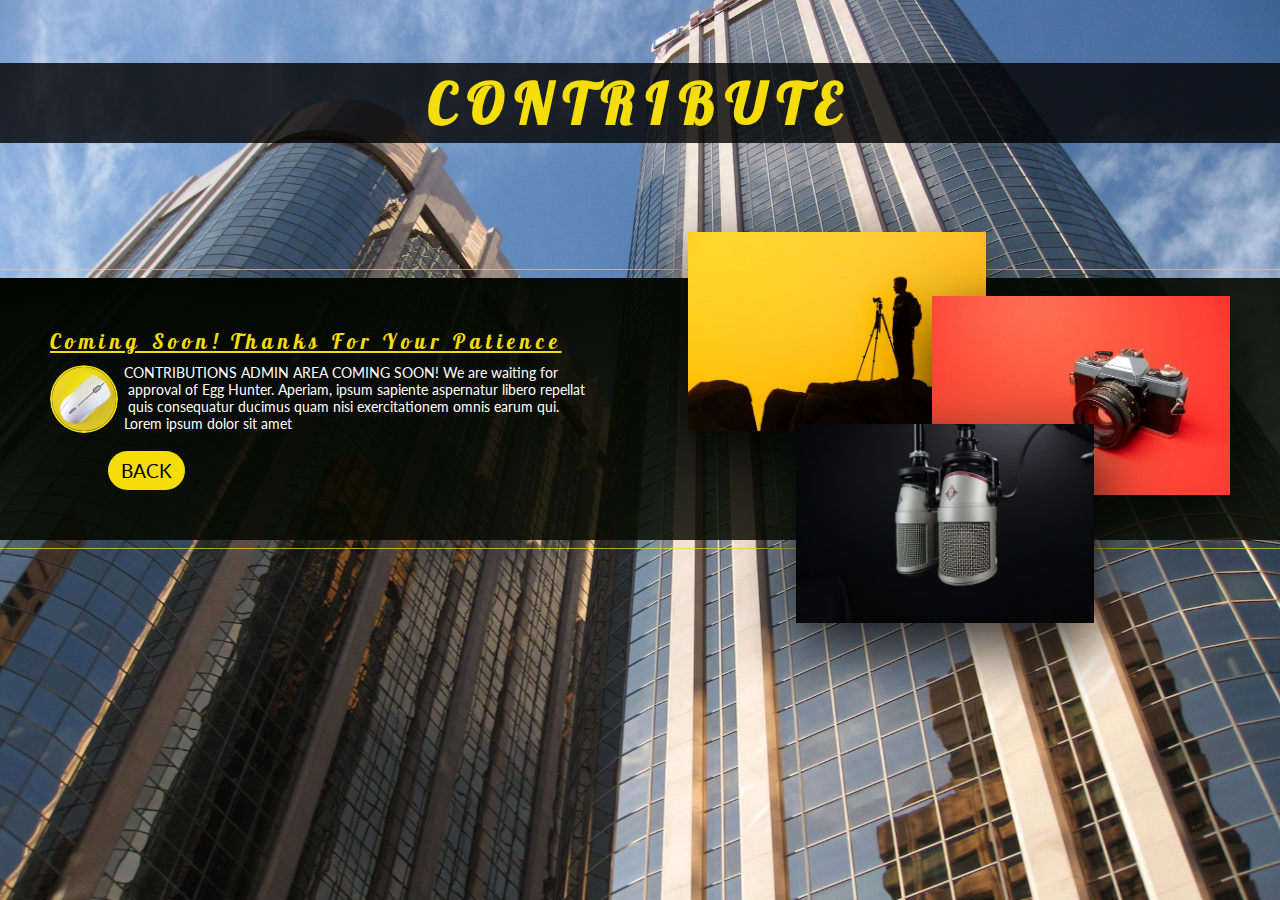
<file: contribute.html>
<!DOCTYPE html>
<html lang="en">

<head>
    <meta charset="utf-8">
    <meta http-equiv="X-UA-Compatible" content="IE=edge">
    <meta name="viewport" content="width=device-width, initial-scale=1">
    <title>Egg Hunter: Discover Calgary Culture</title>
    <link href="https://maxcdn.bootstrapcdn.com/font-awesome/4.6.3/css/font-awesome.min.css" rel="stylesheet"
        integrity="sha384-T8Gy5hrqNKT+hzMclPo118YTQO6cYprQmhrYwIiQ/3axmI1hQomh7Ud2hPOy8SP1" crossorigin="anonymous">
    <link rel="preconnect" href="https://fonts.googleapis.com">
    <link rel="preconnect" href="https://fonts.gstatic.com" crossorigin>
    <link href="https://fonts.googleapis.com/css2?family=Lobster&display=swap" rel="stylesheet">
    <link href="https://fonts.googleapis.com/css?family=Lato:100,300,400,700,900" rel="stylesheet">
    <link rel="stylesheet" href="css/styles.css">
    <script defer src="js/onscroll.js"></script>
</head>
<!-- Start Header and Navigation -->

<body>
<div id="wrapper"> <!-- Start Wrapper for Parallax Scroll Effect -->
<section id="contribute" class="section">
    <h2>Contribute</h2>
    <article>
        <div class="rows paragraph">
            <div class="col-1-of-2">
                <h3 class="features-heading">Coming Soon! Thanks For Your Patience</h3>
                <figure class="round-accent-pic__shape">
                    <img src="img/a-pic-contribute-accent.jpg" alt="Laptop Scren" class="round-accent-pic_img">
                </figure>
                <p class="paragraph">
                    CONTRIBUTIONS ADMIN AREA COMING SOON! We are waiting for approval of Egg Hunter. Aperiam, ipsum sapiente aspernatur
                    libero repellat quis consequatur ducimus quam nisi exercitationem omnis earum qui. Lorem
                    ipsum dolor sit amet
                </p>
                <a href="javascript:history.back()" class="btn btn--yellow">Back</a>
            </div>
            
 
            <div class="col-1-of-2">
                <div class="contribute">
                    <img src="img/a-pic-digital-video-camera.jpg" alt="Photo 1"
                        class="contribute__photo contribute__photo--p1">
                    <img src="img/a-pic-digital-camera.jpg" alt="Photo 2"
                        class="contribute__photo contribute__photo--p2">
                    <img src="img/a-pic-podcast-mic.jpg" alt="Photo 3" class="contribute__photo contribute__photo--p3">
                </div>
            </div>
        </div>
    </article>
</section>
<!-- End Contribute Section -->
</div> <!-- End Wrapper for Parallax Scroll Effect -->
<!--<script src="https://ajax.googleapis.com/ajax/libs/jquery/1.12.4/jquery.min.js"></script>
<script>
    $(document).ready(function () {
        $('.navicon').click(function () {
            $('.nav').slideToggle();
        });
        $(window).bind('resize', function () {
            if ($('.navicon').css('display') == "none") {
                $('.nav').show();
            } else {
                $('.nav').hide();
            }
        })
        $('.nav li a').click(function (event) {
            event.preventDefault();
            var sectionId = $(this).attr('href');
            var fromTop = $(sectionId).offset().top;
            $('html, body').animate({
                scrollTop: fromTop
            }, 1000);
            if ($('.navicon').css('display') == 'block') {
                $('.nav').slideUp();
            }

        });

        $(window).scroll(function () {
            $('.section').each(function () {
                var fromTop = $(this).offset().top;
                if (window.scrollY >= (fromTop + 60)) {
                    $(this).addClass('fixPoint');
                } else {
                    $(this).removeClass('fixPoint');
                }
                console.log(fromTop);
            })
        })

    })
</script>-->
</body>

</html>
</file>
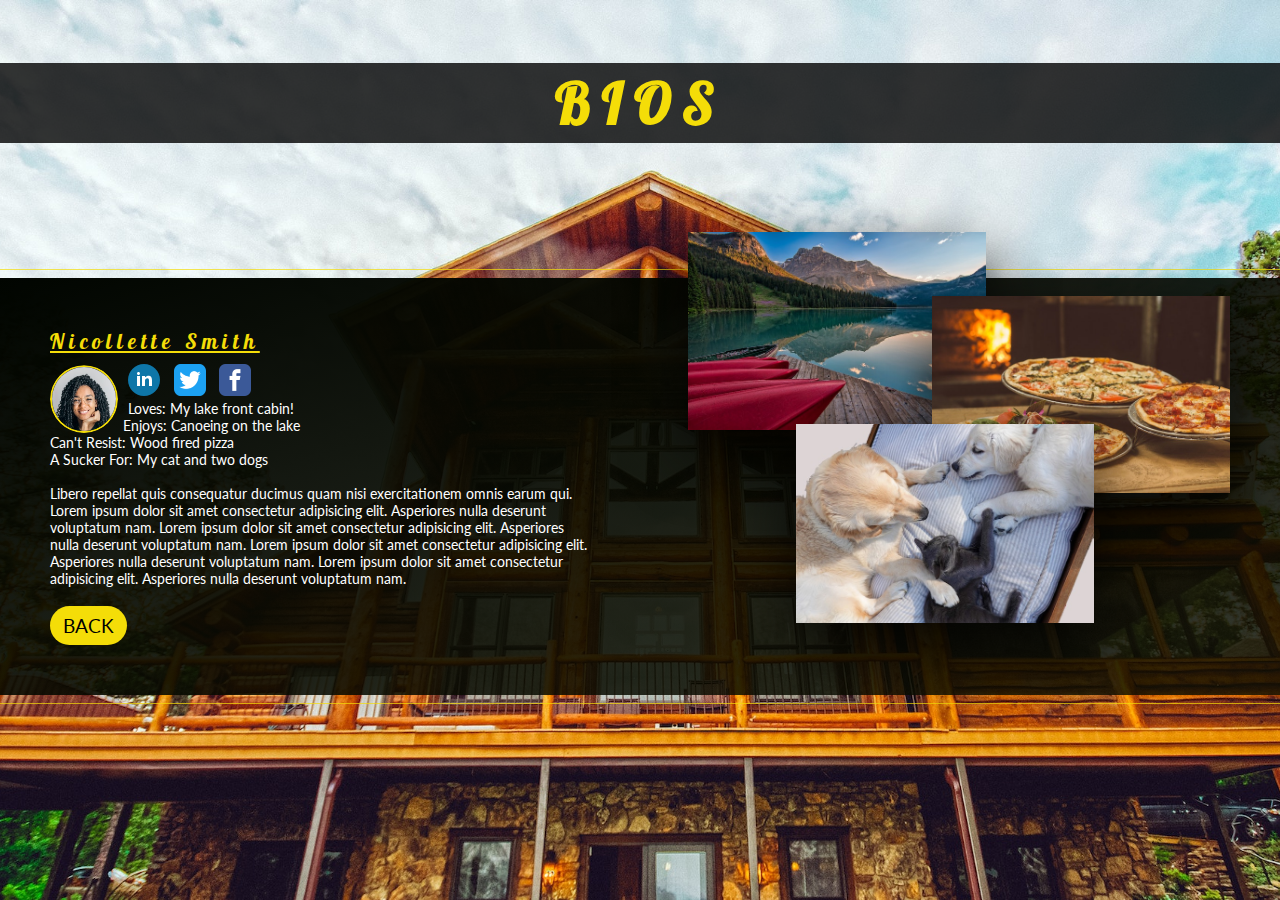
<file: person-four.html>
<!DOCTYPE html>
<html lang="en">

<head>
    <meta charset="utf-8">
    <meta http-equiv="X-UA-Compatible" content="IE=edge">
    <meta name="viewport" content="width=device-width, initial-scale=1">
    <title>Egg Hunter Bios: Nicollette Smith</title>
    <link href="https://maxcdn.bootstrapcdn.com/font-awesome/4.6.3/css/font-awesome.min.css" rel="stylesheet"
        integrity="sha384-T8Gy5hrqNKT+hzMclPo118YTQO6cYprQmhrYwIiQ/3axmI1hQomh7Ud2hPOy8SP1" crossorigin="anonymous">
    <link rel="preconnect" href="https://fonts.googleapis.com">
    <link rel="preconnect" href="https://fonts.gstatic.com" crossorigin>
    <link href="https://fonts.googleapis.com/css2?family=Lobster&display=swap" rel="stylesheet">
    <link href="https://fonts.googleapis.com/css?family=Lato:100,300,400,700,900" rel="stylesheet">
    <link rel="stylesheet" href="css/styles.css">
    <script defer src="js/onscroll.js"></script>
</head>
<!-- Start Header and Navigation -->

<body>
    <div id="wrapper"> <!-- Start Wrapper for Parallax Scroll Effect -->
        <section id="person-four-bio" class="section">
            <h2>Bios</h2>
            <article>
                <div class="rows paragraph">
                    <div class="col-1-of-2">
                        <p class="features-heading">Nicollette Smith</p>
                        <figure class="round-accent-pic__shape">
                            <img src="img/person-four.jpg" alt="Nicollette Smith" class="round-accent-pic_img">
                        </figure>
                        <a href="#"><img class="linkedin" src="img/linkedin-svgrepo-com.svg"></a>
                        <a href="#"><img class="linkedin" src="img/twitter-app-icon.png"></a>
                        <a href="#"><img class="linkedin" src="img/facebook-square-color-icon.png"></a>
                        <p class="paragraph">
                            Loves: My lake front cabin!<br>
                            Enjoys: Canoeing on the lake<br>
                            Can't Resist: Wood fired pizza<br>
                            A Sucker For: My cat and two dogs
                        <br><br>
                        Libero repellat quis consequatur ducimus quam nisi exercitationem omnis earum qui. Lorem
                        ipsum dolor sit amet consectetur adipisicing elit. Asperiores nulla deserunt voluptatum nam.
                        Lorem ipsum dolor sit amet consectetur adipisicing elit. Asperiores nulla deserunt
                        voluptatum nam. Lorem ipsum dolor sit amet consectetur adipisicing elit. Asperiores nulla
                        deserunt voluptatum nam. Lorem ipsum dolor sit amet consectetur adipisicing elit. Asperiores
                        nulla deserunt voluptatum nam.
                        </p>
                        <a href="javascript:history.back()" class="btn btn--yellow">Back</a>
                    </div>


                    <div class="col-1-of-2">
                        <div class="contribute">
                            <img src="img/person-four-composition-one.jpg" alt="Photo 1"
                                class="contribute__photo contribute__photo--p1">
                            <img src="img/person-four-composition-two.jpg" alt="Photo 2"
                                class="contribute__photo contribute__photo--p2">
                            <img src="img/person-four-composition-three.jpg" alt="Photo 3"
                                class="contribute__photo contribute__photo--p3">
                        </div>
                    </div>
                </div>
            </article>
        </section>
        <!-- End Contribute Section -->
    </div> <!-- End Wrapper for Parallax Scroll Effect -->
    <!--<script src="https://ajax.googleapis.com/ajax/libs/jquery/1.12.4/jquery.min.js"></script>
<script>
    $(document).ready(function () {
        $('.navicon').click(function () {
            $('.nav').slideToggle();
        });
        $(window).bind('resize', function () {
            if ($('.navicon').css('display') == "none") {
                $('.nav').show();
            } else {
                $('.nav').hide();
            }
        })
        $('.nav li a').click(function (event) {
            event.preventDefault();
            var sectionId = $(this).attr('href');
            var fromTop = $(sectionId).offset().top;
            $('html, body').animate({
                scrollTop: fromTop
            }, 1000);
            if ($('.navicon').css('display') == 'block') {
                $('.nav').slideUp();
            }

        });

        $(window).scroll(function () {
            $('.section').each(function () {
                var fromTop = $(this).offset().top;
                if (window.scrollY >= (fromTop + 60)) {
                    $(this).addClass('fixPoint');
                } else {
                    $(this).removeClass('fixPoint');
                }
                console.log(fromTop);
            })
        })

    })
</script>-->
</body>

</html>
</file>
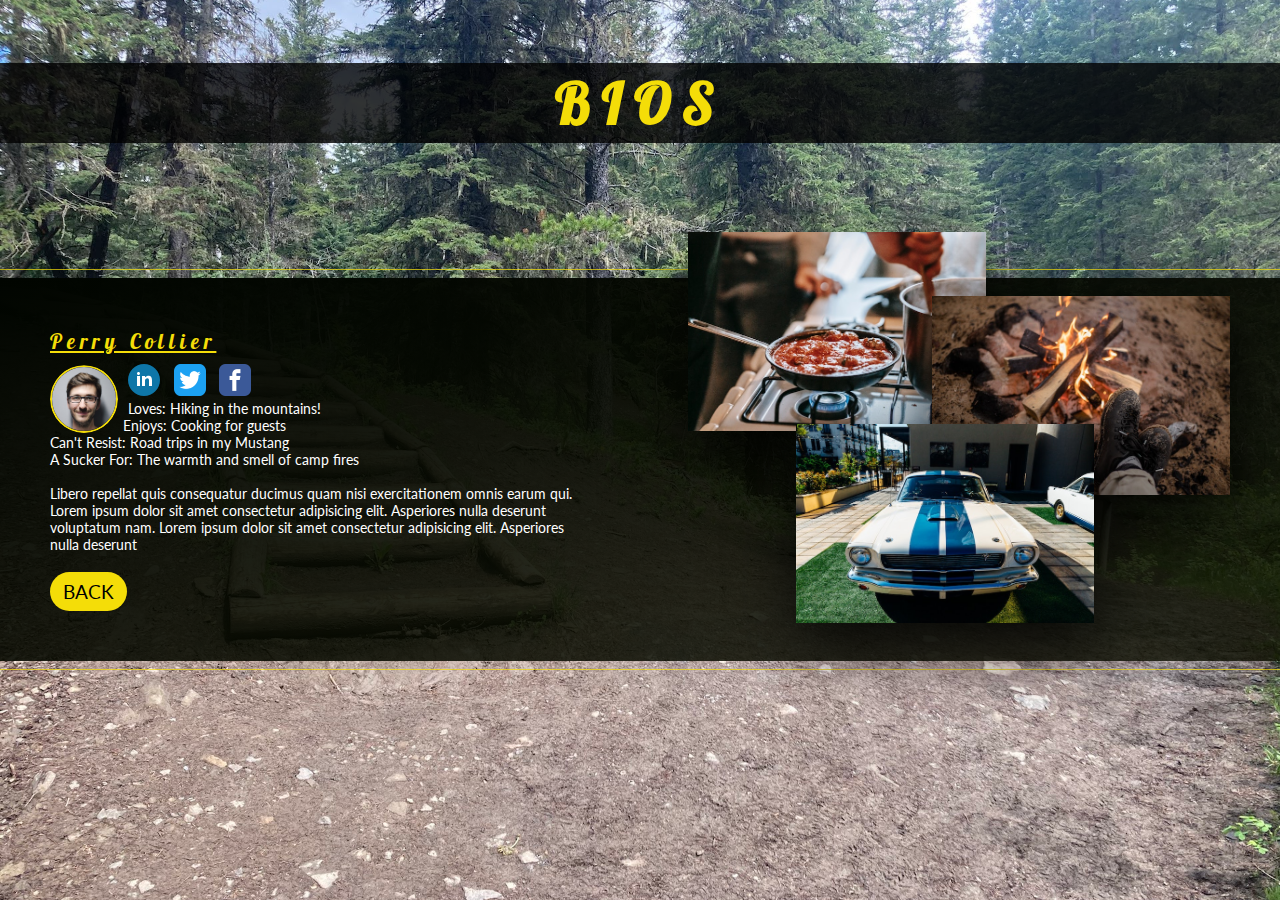
<file: person-one.html>
<!DOCTYPE html>
<html lang="en">

<head>
    <meta charset="utf-8">
    <meta http-equiv="X-UA-Compatible" content="IE=edge">
    <meta name="viewport" content="width=device-width, initial-scale=1">
    <title>Egg Hunter Bios: Perry Collier</title>
    <link href="https://maxcdn.bootstrapcdn.com/font-awesome/4.6.3/css/font-awesome.min.css" rel="stylesheet"
        integrity="sha384-T8Gy5hrqNKT+hzMclPo118YTQO6cYprQmhrYwIiQ/3axmI1hQomh7Ud2hPOy8SP1" crossorigin="anonymous">
    <link rel="preconnect" href="https://fonts.googleapis.com">
    <link rel="preconnect" href="https://fonts.gstatic.com" crossorigin>
    <link href="https://fonts.googleapis.com/css2?family=Lobster&display=swap" rel="stylesheet">
    <link href="https://fonts.googleapis.com/css?family=Lato:100,300,400,700,900" rel="stylesheet">
    <link rel="stylesheet" href="css/styles.css">
    <script defer src="js/onscroll.js"></script>
</head>
<!-- Start Header and Navigation -->

<body>
    <div id="wrapper"> <!-- Start Wrapper for Parallax Scroll Effect -->
        <section id="person-one-bio" class="section">
            <h2>Bios</h2>
            <article>
                <div class="rows paragraph">
                    <div class="col-1-of-2">
                        <p class="features-heading">Perry Collier</p>
                        <figure class="round-accent-pic__shape">
                            <img src="img/person-one.jpg" alt="Perry Collier" class="round-accent-pic_img">
                        </figure>
                        <a href="#"><img class="linkedin" src="img/linkedin-svgrepo-com.svg"></a>
                        <a href="#"><img class="linkedin" src="img/twitter-app-icon.png"></a>
                        <a href="#"><img class="linkedin" src="img/facebook-square-color-icon.png"></a>
                        <p class="paragraph">
                            Loves: Hiking in the mountains!<br>
                            Enjoys: Cooking for guests<br>
                            Can't Resist: Road trips in my Mustang<br>
                            A Sucker For: The warmth and smell of camp fires
                            <br><br>
                            Libero repellat quis consequatur ducimus quam nisi exercitationem omnis earum qui. Lorem
                            ipsum dolor sit amet consectetur adipisicing elit. Asperiores nulla deserunt voluptatum nam.
                            Lorem ipsum dolor sit amet consectetur adipisicing elit. Asperiores nulla deserunt
                            </p>
                        <a href="javascript:history.back()" class="btn btn--yellow">Back</a>
                    </div>


                    <div class="col-1-of-2">
                        <div class="contribute">
                            <img src="img/person-one-composition-one.jpg" alt="Photo 1"
                                class="contribute__photo contribute__photo--p1">
                            <img src="img/person-one-composition-two.jpg" alt="Photo 2"
                                class="contribute__photo contribute__photo--p2">
                            <img src="img/person-one-composition-three.jpg" alt="Photo 3"
                                class="contribute__photo contribute__photo--p3">
                        </div>
                    </div>
                </div>
            </article>
        </section>
        <!-- End Contribute Section -->
    </div> <!-- End Wrapper for Parallax Scroll Effect -->
    <!--<script src="https://ajax.googleapis.com/ajax/libs/jquery/1.12.4/jquery.min.js"></script>
<script>
    $(document).ready(function () {
        $('.navicon').click(function () {
            $('.nav').slideToggle();
        });
        $(window).bind('resize', function () {
            if ($('.navicon').css('display') == "none") {
                $('.nav').show();
            } else {
                $('.nav').hide();
            }
        })
        $('.nav li a').click(function (event) {
            event.preventDefault();
            var sectionId = $(this).attr('href');
            var fromTop = $(sectionId).offset().top;
            $('html, body').animate({
                scrollTop: fromTop
            }, 1000);
            if ($('.navicon').css('display') == 'block') {
                $('.nav').slideUp();
            }

        });

        $(window).scroll(function () {
            $('.section').each(function () {
                var fromTop = $(this).offset().top;
                if (window.scrollY >= (fromTop + 60)) {
                    $(this).addClass('fixPoint');
                } else {
                    $(this).removeClass('fixPoint');
                }
                console.log(fromTop);
            })
        })

    })
</script>-->
</body>

</html>
</file>
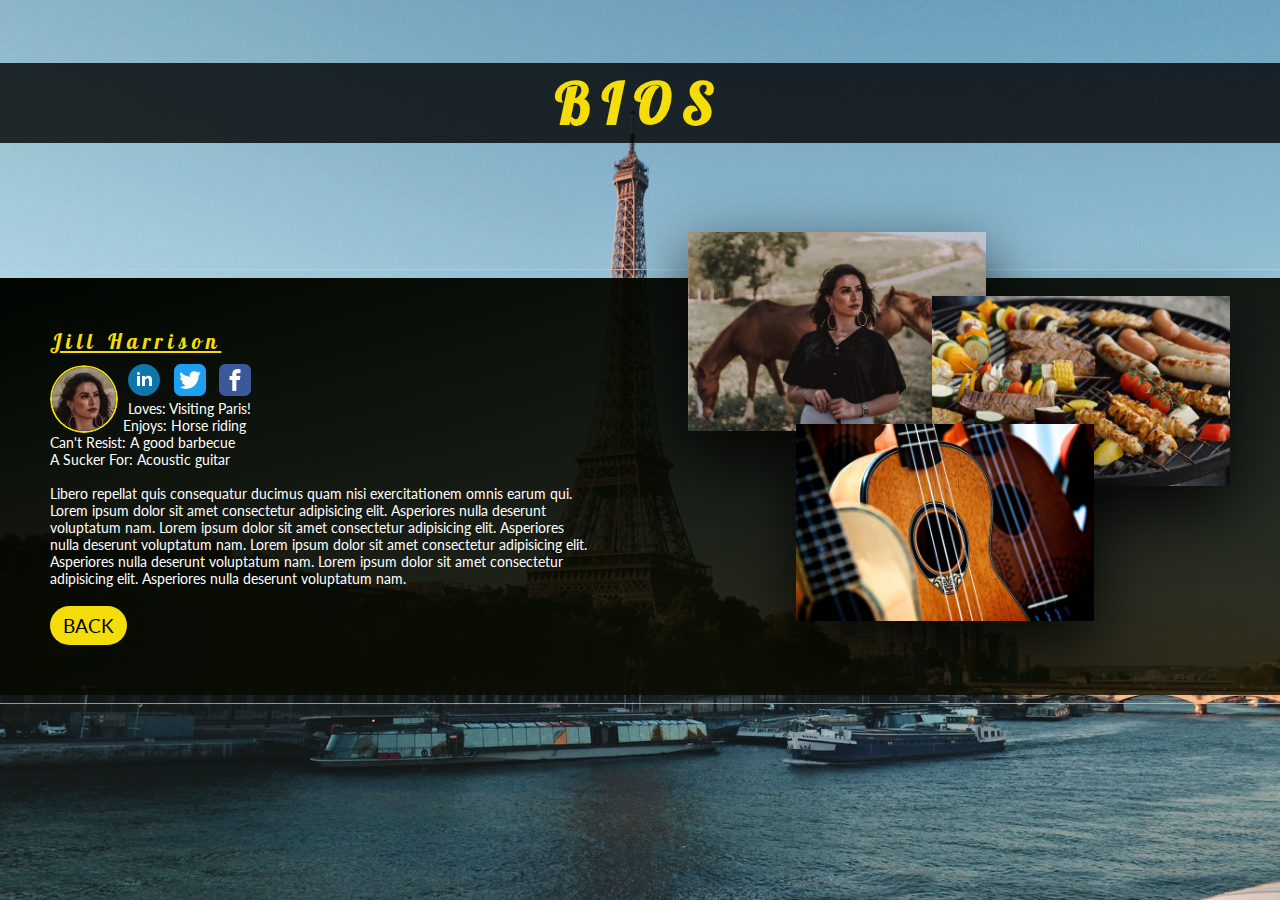
<file: person-three.html>
<!DOCTYPE html>
<html lang="en">

<head>
    <meta charset="utf-8">
    <meta http-equiv="X-UA-Compatible" content="IE=edge">
    <meta name="viewport" content="width=device-width, initial-scale=1">
    <title>Egg Hunter Bios: Jill Harrison</title>
    <link href="https://maxcdn.bootstrapcdn.com/font-awesome/4.6.3/css/font-awesome.min.css" rel="stylesheet"
        integrity="sha384-T8Gy5hrqNKT+hzMclPo118YTQO6cYprQmhrYwIiQ/3axmI1hQomh7Ud2hPOy8SP1" crossorigin="anonymous">
    <link rel="preconnect" href="https://fonts.googleapis.com">
    <link rel="preconnect" href="https://fonts.gstatic.com" crossorigin>
    <link href="https://fonts.googleapis.com/css2?family=Lobster&display=swap" rel="stylesheet">
    <link href="https://fonts.googleapis.com/css?family=Lato:100,300,400,700,900" rel="stylesheet">
    <link rel="stylesheet" href="css/styles.css">
    <script defer src="js/onscroll.js"></script>
</head>
<!-- Start Header and Navigation -->

<body>
    <div id="wrapper"> <!-- Start Wrapper for Parallax Scroll Effect -->
        <section id="person-three-bio" class="section">
            <h2>Bios</h2>
            <article>
                <div class="rows paragraph">
                    <div class="col-1-of-2">
                        <p class="features-heading">Jill Harrison</p>
                        <figure class="round-accent-pic__shape">
                            <img src="img/person-three.jpg" alt="Jill Harrison" class="round-accent-pic_img">
                        </figure>
                        <a href="#"><img class="linkedin" src="img/linkedin-svgrepo-com.svg"></a>
                        <a href="#"><img class="linkedin" src="img/twitter-app-icon.png"></a>
                        <a href="#"><img class="linkedin" src="img/facebook-square-color-icon.png"></a>
                        <p class="paragraph">
                            Loves: Visiting Paris!<br>
                            Enjoys: Horse riding<br>
                            Can't Resist: A good barbecue<br>
                            A Sucker For: Acoustic guitar
                            <br><br>
                            Libero repellat quis consequatur ducimus quam nisi exercitationem omnis earum qui. Lorem
                            ipsum dolor sit amet consectetur adipisicing elit. Asperiores nulla deserunt voluptatum nam.
                            Lorem ipsum dolor sit amet consectetur adipisicing elit. Asperiores nulla deserunt
                            voluptatum nam. Lorem ipsum dolor sit amet consectetur adipisicing elit. Asperiores nulla
                            deserunt voluptatum nam. Lorem ipsum dolor sit amet consectetur adipisicing elit. Asperiores
                            nulla deserunt voluptatum nam.
                        </p>
                        <a href="javascript:history.back()" class="btn btn--yellow">Back</a>
                    </div>


                    <div class="col-1-of-2">
                        <div class="contribute">
                            <img src="img/person-three-comosition-one.jpg" alt="Photo 1"
                                class="contribute__photo contribute__photo--p1">
                            <img src="img/person-three-composition-two.jpg" alt="Photo 2"
                                class="contribute__photo contribute__photo--p2">
                            <img src="img/person-three-composition-three.jpg" alt="Photo 3"
                                class="contribute__photo contribute__photo--p3">
                        </div>
                    </div>
                </div>
            </article>
        </section>
        <!-- End Contribute Section -->
    </div> <!-- End Wrapper for Parallax Scroll Effect -->
    <!--<script src="https://ajax.googleapis.com/ajax/libs/jquery/1.12.4/jquery.min.js"></script>
<script>
    $(document).ready(function () {
        $('.navicon').click(function () {
            $('.nav').slideToggle();
        });
        $(window).bind('resize', function () {
            if ($('.navicon').css('display') == "none") {
                $('.nav').show();
            } else {
                $('.nav').hide();
            }
        })
        $('.nav li a').click(function (event) {
            event.preventDefault();
            var sectionId = $(this).attr('href');
            var fromTop = $(sectionId).offset().top;
            $('html, body').animate({
                scrollTop: fromTop
            }, 1000);
            if ($('.navicon').css('display') == 'block') {
                $('.nav').slideUp();
            }

        });

        $(window).scroll(function () {
            $('.section').each(function () {
                var fromTop = $(this).offset().top;
                if (window.scrollY >= (fromTop + 60)) {
                    $(this).addClass('fixPoint');
                } else {
                    $(this).removeClass('fixPoint');
                }
                console.log(fromTop);
            })
        })

    })
</script>-->
</body>

</html>
</file>
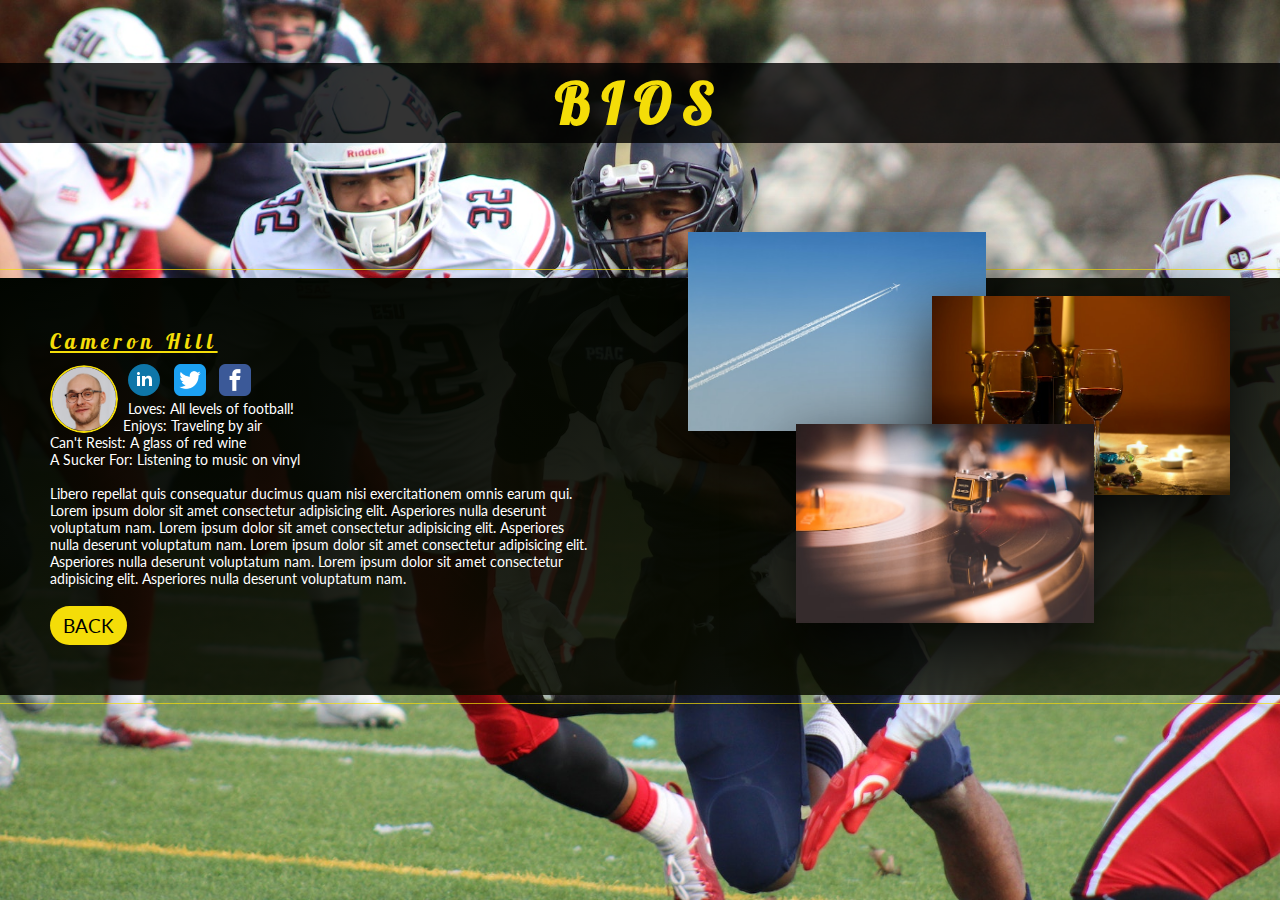
<file: person-two.html>
<!DOCTYPE html>
<html lang="en">

<head>
    <meta charset="utf-8">
    <meta http-equiv="X-UA-Compatible" content="IE=edge">
    <meta name="viewport" content="width=device-width, initial-scale=1">
    <title>Egg Hunter Bios: Cameron Hill</title>
    <link href="https://maxcdn.bootstrapcdn.com/font-awesome/4.6.3/css/font-awesome.min.css" rel="stylesheet"
        integrity="sha384-T8Gy5hrqNKT+hzMclPo118YTQO6cYprQmhrYwIiQ/3axmI1hQomh7Ud2hPOy8SP1" crossorigin="anonymous">
    <link rel="preconnect" href="https://fonts.googleapis.com">
    <link rel="preconnect" href="https://fonts.gstatic.com" crossorigin>
    <link href="https://fonts.googleapis.com/css2?family=Lobster&display=swap" rel="stylesheet">
    <link href="https://fonts.googleapis.com/css?family=Lato:100,300,400,700,900" rel="stylesheet">
    <link rel="stylesheet" href="css/styles.css">
    <script defer src="js/onscroll.js"></script>
</head>
<!-- Start Header and Navigation -->

<body>
    <div id="wrapper"> <!-- Start Wrapper for Parallax Scroll Effect -->
        <section id="person-two-bio" class="section">
            <h2>Bios</h2>
            <article>
                <div class="rows paragraph">
                    <div class="col-1-of-2">
                        <p class="features-heading">Cameron Hill</p>
                        <figure class="round-accent-pic__shape">
                            <img src="img/person-two.jpg" alt="Cameron Hill" class="round-accent-pic_img">
                        </figure>
                        <a href="#"><img class="linkedin" src="img/linkedin-svgrepo-com.svg"></a>
                        <a href="#"><img class="linkedin" src="img/twitter-app-icon.png"></a>
                        <a href="#"><img class="linkedin" src="img/facebook-square-color-icon.png"></a>
                        <p class="paragraph"> 
                            Loves: All levels of football!<br>
                            Enjoys: Traveling by air<br>
                            Can't Resist: A glass of red wine<br>
                            A Sucker For: Listening to music on vinyl
                            <br><br>
                            Libero repellat quis consequatur ducimus quam nisi exercitationem omnis earum qui. Lorem
                            ipsum dolor sit amet consectetur adipisicing elit. Asperiores nulla deserunt voluptatum nam.
                            Lorem ipsum dolor sit amet consectetur adipisicing elit. Asperiores nulla deserunt
                            voluptatum nam. Lorem ipsum dolor sit amet consectetur adipisicing elit. Asperiores nulla
                            deserunt voluptatum nam. Lorem ipsum dolor sit amet consectetur adipisicing elit. Asperiores
                            nulla deserunt voluptatum nam.
                            
                            </p>
                        <a href="javascript:history.back()" class="btn btn--yellow">Back</a>
                    </div>


                    <div class="col-1-of-2">
                        <div class="contribute">
                            <img src="img/person-two-composition-one.jpg" alt="Photo 1"
                                class="contribute__photo contribute__photo--p1">
                            <img src="img/person-two-composition-two.jpg" alt="Photo 2"
                                class="contribute__photo contribute__photo--p2">
                            <img src="img/person-two-composition-three.jpg" alt="Photo 3"
                                class="contribute__photo contribute__photo--p3">
                        </div>
                    </div>
                </div>
            </article>
        </section>
        <!-- End Contribute Section -->
    </div> <!-- End Wrapper for Parallax Scroll Effect -->
    <!--<script src="https://ajax.googleapis.com/ajax/libs/jquery/1.12.4/jquery.min.js"></script>
<script>
    $(document).ready(function () {
        $('.navicon').click(function () {
            $('.nav').slideToggle();
        });
        $(window).bind('resize', function () {
            if ($('.navicon').css('display') == "none") {
                $('.nav').show();
            } else {
                $('.nav').hide();
            }
        })
        $('.nav li a').click(function (event) {
            event.preventDefault();
            var sectionId = $(this).attr('href');
            var fromTop = $(sectionId).offset().top;
            $('html, body').animate({
                scrollTop: fromTop
            }, 1000);
            if ($('.navicon').css('display') == 'block') {
                $('.nav').slideUp();
            }

        });

        $(window).scroll(function () {
            $('.section').each(function () {
                var fromTop = $(this).offset().top;
                if (window.scrollY >= (fromTop + 60)) {
                    $(this).addClass('fixPoint');
                } else {
                    $(this).removeClass('fixPoint');
                }
                console.log(fromTop);
            })
        })

    })
</script>-->
</body>

</html>
</file>
<file: css/styles.css>
/*@import 'https://fonts.googleapis.com/css?family=Indie+Flower|Montserrat';*/

* {
    margin: 0;
    padding: 0;
    
}

body {
    background-color: rgb(17, 11, 1);
}

html {
    font-family: sans-serif;
    max-width: 100%;
    overflow-x: hidden;
}

img {
    max-width: 100%;
}

a {
    text-decoration: none;
    color: darkblue;
}

a:hover {
    color: red;
    text-decoration: none;
}

.fixPoint {
    background-attachment: fixed;
}

.bg-video {
    position: absolute;
    top: 0;
    left: 0;
    height: 100%;
    width: 100%;
    z-index: -1;
    overflow: hidden;
}

.bg-video__content {
    height: 100%;
    width: 100%;
    object-fit: cover;
}

/*
video {
    height: 100%;
    width: 100%;
}

.header-video-wrapper video {
    z-index: -1;
    position: absolute;
    width: auto;
    height: auto;
    top: 50%;
    left: 50%;
    min-height: 100%;
    min-width: 100%;
    transform: translate(-50%, -50%);
}*/

form {
    margin: 0 auto;
    max-width: 600px;
    padding: 1em;
    border: 1px solid rgb(244, 221, 8);
    border-radius: 1em;
}

label {
    display: block;
    width: 100%;
    text-align: left;
    color: rgb(244, 221, 8);
}

input,
textarea {
    width: 60%;
    border: 1px solid #777;
    font-size: 1em;
}

input:focus,
textarea:focus {
    border-color: red;
}

#wrapper {
    width: 100%;
    margin: 0;
    padding: 0;
}

#header {
    margin: 0 auto;
    width: 100%;
    height: 40px;
    position: fixed;
    top: 12px;
    right: 0px;
    left: 10px;
    /*background-color: rgb(0, 0, 0,0.7);*/
    z-index: 100;
}

#menu .navicon {
    display: none;
    font-size: 2em;
    float: left;
    color: rgb(243, 243, 243);
}

#menu nav {
    /*box-shadow: 2px 2px 5px 1px rgba(0, 0, 0, 0.2);*/
    /* offset-x | offset-y | blur-radius | spread-radius | color */
    padding-left: 10px;
    border-radius: 25px;
    outline-offset: .5rem;
    outline: .1rem solid rgb(244, 221, 8, 0.7);
    background-color: rgb(0, 0, 0);
    float: left;
}

#menu nav ul {
    padding: 0;
    margin: 0;
}

#menu nav li {
    float: left;
    list-style-type: none;
    /*border: 1px solid black;*/
}

#menu nav li a {
    font-family: 'Lato', sans-serif;
    font-weight: 400;
    display: block;
    text-decoration: none;
    padding: 10px;
    /*background-color: rgb(34, 34, 34, 0.6);*/
    color: rgb(243, 243, 243);
}

#menu nav li a:hover {
    /*background-color: #000;*/
    color: rgb(244, 221, 8);
}

#menu nav li:last-child {
    padding-right: 10px;
}

@media screen and (max-width:640px) {
    #header {
            /*margin: 0 auto;*/
            width: 100%;
            height: 40px;
            position: fixed;
            top: 0px;
            right: 0px;
            left: 0px;
            /*border: 1px solid black;*/
            background-color: rgb(0, 0, 0,0.7);
            z-index: 100;
    }
    #menu .navicon {
        display: block;
        padding-left: 10px;
    }

    #menu nav {
        font-family: 'Lato', sans-serif;
        outline: 0px;
        font-size: 2rem;
        margin-top: 3px;
        border-radius: 0px;
        width: 100%;
        height: 100vh;
        background-color: rgb(0, 0, 0, 0.7);
        text-align: center;
        z-index: 100;
    }

    #menu nav ul li {
        width: 100%;
        padding-bottom: 3rem;
    }

}

.section {
    height: 100vh;
    overflow: hidden;
    /*position: relative;*/
    background-size: cover;
    background-position: center center;
}



.section article {
    padding: 30px;
    min-height: 5rem;
    background-image: linear-gradient(to right bottom, #010500, #0d0f01ce);
    outline-offset: .5rem;
    outline: .1rem solid rgb(244, 221, 8, 0.7);
    color: rgb(255, 255, 255);
    padding: 50px;
    margin-top: 15vh;
}

@media only screen and (max-width: 56.25em) {
    .section article {
    padding-left: 1px;
    padding-right: 1px;
    margin-top: 10vh;
    }
}

#home {
    background-color: none;
}

#about {
    background-image: url(../img/a-pic-central-library-front.jpg);

}

#features {
    background-image: url(../img/a-pic-bow-building-front.jpg);
    background-color: none;
}

#samples {
    background-image: url(../img/a-pic-calgary-skyline-night.jpg);
    background-color: none;
}

#samples ul li {
    display: inline-block;
    width: 48%;
    min-height: 200px;
}

#samples ul {
    padding: 10px;
    list-style-type: none;

}

#contribute {
    background-image: url(../img/a-pic-contribute-page.jpg);
    background-color: white;
}

#bios {
    background-image: url(../img/a-pic-bow-building-calgary.jpg);
    background-color: white;
}

#person-one-bio {
    background-image: url(../img/person-one-bio-background.jpg)
}

#person-two-bio {
    background-image: url(../img/person-two-bio-background.jpg)
}

#person-three-bio {
   background-image:url(../img/person-three-bio-background.jpg); 
}

#person-four-bio {
    background-image: url(../img/person-four-bio-backgroun.jpg);
}

footer {
    background-color: black;
    color: white;
    text-align: center;
    height: 200px;
}

.features-heading {
    color: rgb(244, 221, 8);
    font-family: 'Lobster', cursive;
    display: block;
    font-size: 1.3rem;
    font-weight: 100;
    letter-spacing: .3rem;
    margin-bottom: .6rem;
    text-decoration: underline rgb(244, 221, 8);
}

.header__text-box {
    position: absolute;
    top: 50%;
    left: 50%;
    transform: translate(-50%, -50%);
    text-align: center;
    z-index: 100;
    /*border: 1px solid rgb(244, 221, 8);*/
    background-color: rgba(0, 0, 0, 0.5);
    outline-offset: .5rem;
    outline: .1rem solid rgb(244, 221, 8, 0.7);
    padding-top: 40px;
    width: 100%;
    z-index: 10;
  }

.heading-primary {
    color: rgb(244, 221, 8);
    text-transform: uppercase;
    backface-visibility: hidden;
    margin-bottom: 6rem;
  }

.heading-primary--main {
    font-family: 'Lobster', cursive;
    display: block;
    font-size: 7rem;
    font-weight: 200;
    letter-spacing: 1.5rem;
    text-align: center;
  }

@media only screen and (max-width: 80em) {
.heading-primary--main {
    letter-spacing: 1rem;
    font-size: 3.5rem;
    }
}

.heading-primary--sub {
    display: block;
    font-size: 2rem;
    font-weight: 300;
    letter-spacing: .99rem;
  }

@media only screen and (max-width: 80em) {
.heading-primary--sub {
    letter-spacing: .6rem;
    font-size: 1rem;
    }
  }

.rows {
    max-width: 114rem;
    margin: 0 auto;
  }

.rows:not(:last-child) {
    margin-bottom: 8rem;
  }

@media only screen and (max-width: 56.25em) {
.rows:not(:last-child) {
    margin-bottom: 6rem;
    }
  }

@media only screen and (max-width: 56.25em) {
.rows {
    max-width: 50rem;
    padding: 0 3rem;
    }
  }

.rows::after {
    content: "";
    display: table;
    clear: both;
  }

.rows [class^="col-"] {
    float: left;
  }

.rows [class^="col-"]:not(:last-child) {
    margin-right: 6rem;
  }

@media only screen and (max-width: 56.25em) {
.rows [class^="col-"]:not(:last-child) {
    margin-right: 0;
    margin-bottom: 6rem;
    }
  }

@media only screen and (max-width: 56.25em) {
.rows [class^="col-"] {
    width: 100% !important;
    }
  }

.rows .col-1-of-2 {
    width: calc((100% - 6rem) / 2);
  }

.rows .col-1-of-3 {
    width: calc((100% - 2 * 6rem) / 3);
  }

.rows .col-2-of-3 {
    width: calc(2 * ((100% - 2 * 6rem) / 3) + 6rem);
  }

.rows .col-1-of-4 {
    width: calc((100% - 3 * 6rem) / 4);
  }

.rows .col-2-of-4 {
    width: calc(2 * ((100% - 3 * 6rem) / 4) + 6rem);
  }

.rows .col-3-of-4 {
    width: calc(3 * ((100% - 3 * 6rem) / 4) + 2 * 6rem);
  }

/* start bios-rows */
.bios-rows {
    max-width: 114rem;
    margin: 0 auto;
}

.bios-rows:not(:last-child) {
    margin-bottom: 8rem;
}

@media only screen and (max-width: 56.25em) {
    .bios-rows:not(:last-child) {
        margin-bottom: 6rem;
    }
}

@media only screen and (max-width: 56.25em) {
    .bios-rows {
        max-width: 50rem;
        padding: 0 3rem;
    }
}

.bios-rows::after {
    content: "";
    display: table;
    clear: both;
}

.bios-rows [class^="col-"] {
    float: left;
}

.bios-rows [class^="col-"]:not(:last-child) {
    margin-right: 6rem;
}

@media only screen and (max-width: 56.25em) {
    .bios-rows [class^="col-"]:not(:last-child) {
        margin-right: 0;
        margin-bottom: 2rem;
    }
}

@media only screen and (max-width: 56.25em) {
    .bios-rows [class^="col-"] {
        width: 100% !important;
    }
}

.bios-rows .col-1-of-2 {
    width: calc((100% - 6rem) / 2);
}

.bios-rows .col-1-of-3 {
    width: calc((100% - 2 * 6rem) / 3);
}

.bios-rows .col-2-of-3 {
    width: calc(2 * ((100% - 2 * 6rem) / 3) + 6rem);
}

.bios-rows .col-1-of-4 {
    width: calc((100% - 3 * 6rem) / 4);
}

.bios-rows .col-2-of-4 {
    width: calc(2 * ((100% - 3 * 6rem) / 4) + 6rem);
}

.bios-rows .col-3-of-4 {
    width: calc(3 * ((100% - 3 * 6rem) / 4) + 2 * 6rem);
}

/* end bios-rows */

.paragraph {
    font-family: 'Lato', sans-serif;
    font-size: .9rem;
  }

/*.paragraph:not(:last-child) {
    margin-bottom: 3rem;
  }*/
/* composition group one: about */
.about {
    margin-top: -7rem;
    position: relative;
}

@media screen and (max-width: 56.25em) {
    .about {
    margin-top: 0rem;
    position: initial;
    }
}

.about__photo {
    width: 55%;
    box-shadow: 0 1.5rem 4rem rgba(0, 0, 0, 0.4);
    border-radius: .01px;
    position: absolute;
    z-index: 10;
    transition: all .2s;
    outline-offset: 1rem;
}

@media only screen and (max-width: 56.25em) {
    .about__photo {
    float: left;
    position: relative;
    width: 33.33333333%;
    }
}

.about__photo--p1 {
    left: 0;
    top: -2rem;
}

@media only screen and (max-width: 56.25em) {
.about__photo--p1 {
    top: 0;
    transform: scale(1.1);
    }
}

.about__photo--p2 {
    right: 0;
    top: 2rem;
}

@media only screen and (max-width: 56.25em) {
.about__photo--p2 {
    top: -1rem;
    transform: scale(1.3);
    z-index: 50;
    }
}

.about__photo--p3 {
    left: 20%;
    top: 10rem;
}

@media only screen and (max-width: 56.25em) {
.about__photo--p3 {
    top: 1rem;
    left: 0;
    transform: scale(1.1);
    }
}

.about__photo:hover {
    outline: .1rem solid rgb(244, 221, 8);
    transform: scale(1.05) translateY(-0.5rem);
    box-shadow: 0 2.5rem 4rem rgba(0, 0, 0, 0.5);
    z-index: 20;
}

.about:hover .about__photo:not(:hover) {
    transform: scale(0.95);
}

/* composition group two: Features */
.features {
    margin-top: -7rem;
    position: relative;
}

@media screen and (max-width: 56.25em) {
    .features {
        margin-top: 0rem;
        position: initial;
    }
}

.features__photo {
    width: 55%;
    box-shadow: 0 1.5rem 4rem rgba(0, 0, 0, 0.4);
    border-radius: .01px;
    position: absolute;
    z-index: 10;
    transition: all .2s;
    outline-offset: 1rem;
}

@media only screen and (max-width: 56.25em) {
    .features__photo {
        float: left;
        position: relative;
        width: 33.33333333%;
    }
}

.features__photo--p1 {
    left: 0;
    top: -2rem;
}

@media only screen and (max-width: 56.25em) {
    .features__photo--p1 {
        top: 0;
        transform: scale(1.1);
    }
}

.features__photo--p2 {
    right: 0;
    top: 2rem;
}

@media only screen and (max-width: 56.25em) {
    .features__photo--p2 {
        top: -1rem;
        transform: scale(1.3);
        z-index: 50;
    }
}

.features__photo--p3 {
    left: 20%;
    top: 10rem;
}

@media only screen and (max-width: 56.25em) {
    .features__photo--p3 {
        top: 1rem;
        left: 0;
        transform: scale(1.1);
    }
}

.features__photo:hover {
    outline: .1rem solid rgb(244, 221, 8);
    transform: scale(1.05) translateY(-0.5rem);
    box-shadow: 0 2.5rem 4rem rgba(0, 0, 0, 0.5);
    z-index: 20;
}

.features:hover .about__photo:not(:hover) {
    transform: scale(0.95);
}

/* composition group three: samples */
.samples {
    outline: .1rem solid rgb(244, 221, 8);
    outline-offset: 1rem;
    border-radius: .01px;
    /*margin-top: -7rem;*/
    position: relative;
}

.samples__photo {
    width: 55%;
    box-shadow: 0 1.5rem 4rem rgba(0, 0, 0, 0.4);
    border-radius: .01px;
    position: absolute;
    z-index: 10;
    transition: all .2s;
    
}

@media only screen and (max-width: 56.25em) {
.samples {
    margin-top: 0rem;
    position: relative;
    }

.samples__photo {
    float: left;
    position: relative;
    width: 33.33333333%;
    }
}
.samples__photo--p1 {
    left: 0;
    top: -2rem;
  }

@media only screen and (max-width: 56.25em) {
.samples__photo--p1 {
    top: 0;
    transform: scale(1.2);
    }
  }

.samples__photo--p2 {
    right: 0;
    top: 2rem;
  }

@media only screen and (max-width: 56.25em) {
.samples__photo--p2 {
    top: -1rem;
    transform: scale(1.3);
    z-index: 50;
    }
  }

.samples__photo--p3 {
    left: 20%;
    top: 10rem;
  }

@media only screen and (max-width: 56.25em) {
.samples__photo--p3 {
    top: 1rem;
    left: 0;
    transform: scale(1.1);
    z-index: 50;
      }
  }

.samples__photo:hover {
    outline: .1rem solid rgb(244, 221, 8);
    transform: scale(1.05) translateY(-0.5rem);
    box-shadow: 0 2.5rem 4rem rgba(0, 0, 0, 0.5);
    z-index: 20;
  }

.samples:hover .samples__photo:not(:hover) {
    transform: scale(0.95);
  }

  /* composition group four: contribute */
.contribute {
    margin-top: -4rem;
    position: relative;
  }

@media screen and (max-width: 56.25em) {
.contribute {
    margin-top: 0rem;
    position: relative;
}
  }

.contribute__photo {
    width: 55%;
    box-shadow: 0 1.5rem 4rem rgba(0, 0, 0, 0.8);
    border-radius: .01px;
    position: absolute;
    z-index: 10;
    transition: all .2s;
    outline-offset: 1rem;
  }

@media only screen and (max-width: 56.25em) {
.contribute {
    margin-top: 0rem;
    position: relative;
    }

.contribute__photo {
    float: left;
    position: relative;
    width: 33.33333333%;
    }
  }

.contribute__photo--p1 {
    left: 0;
    top: -2rem;
  }

@media only screen and (max-width: 56.25em) {
.contribute__photo--p1 {
    top: 0;
    transform: scale(1.2);
    }
  }

.contribute__photo--p2 {
    right: 0;
    top: 2rem;
  }

@media only screen and (max-width: 56.25em) {
.contribute__photo--p2 {
    top: -1rem;
    transform: scale(1.3);
    z-index: 50;
    }
  }

.contribute__photo--p3 {
    left: 20%;
    top: 10rem;
  }

@media only screen and (max-width: 56.25em) {
.contribute__photo--p3 {
    top: 1rem;
    left: 0;
    transform: scale(1.1);
    }
  }

.contribute__photo:hover {
    outline: .1rem solid rgb(244, 221, 8);
    transform: scale(1.05) translateY(-0.5rem);
    box-shadow: 0 2.5rem 4rem rgba(0, 0, 0, 0.5);
    z-index: 20;
  }

.contribute:hover .contribute__photo:not(:hover) {
    transform: scale(0.95);
  }

  /* Start Move In Left/Move In Right/Move In Bottom animation CSS */
.animated-box {
    width: auto;
} 
  @keyframes moveInLeft {
      0% {
          opacity: 0;
          transform: translateX(-10rem);
      }

      80% {
          transform: translateX(1rem);
      }

      100% {
          opacity: 1;
          transform: translate(0);
      }
  }

  @keyframes moveInRight {
      0% {
          opacity: 0;
          transform: translateX(10rem);
      }

      80% {
          transform: translateX(-1rem);
      }

      100% {
          opacity: 1;
          transform: translate(0);
      }
  }

  @keyframes moveInBottom {
      0% {
          opacity: 0;
          transform: translateY(3rem);
      }

      100% {
          opacity: 1;
          transform: translate(0);
      }
  }
.animated-box-left {
    width: auto;
}
  .move-in-left {
        animation-name: moveInLeft;
        animation-duration: 3s;
        animation-timing-function: ease-out;
  }

  .animated-box-right {
      width: auto;
  }

  .move-in-right {
    animation: moveInRight 3s ease-out;
  }
  .move-in-bottom {
    animation: moveInBottom 3s ease-out .75s;
    animation-fill-mode: backwards;
  }

        /* End Move In Left/Move In Right/Move In Bottom animation CSS */
/* start button styles */
.btn,
.btn:link,
.btn:visited {
    margin-top: 1.2rem;
    margin-left: 0;
    text-transform: uppercase;
    text-decoration: none;
    padding: .5rem .8rem;
    display: inline-block;
    border-radius: 10rem;
    transition: all .2s;
    position: relative;
    font-size: 1.2rem;
    border: none;
    cursor: pointer;
}

.btn:hover {
    transform: translateY(-3px);
    box-shadow: 0 1rem 2rem rgba(0, 0, 0, 0.2);
    color: black;
}

.btn:hover::after {
    transform: scaleX(1.4) scaleY(1.6);
    opacity: 0;
}

.btn:active,
.btn:focus {
    outline: none;
    transform: translateY(-1px);
    box-shadow: 0 0.5rem 1rem rgba(0, 0, 0, 0.2);
}

.btn--yellow {
    background-color: rgb(244, 221, 8);
    color: #000000;
}

.btn--yellow::after {
    background-color: rgb(244, 221, 8);
}

.btn::after {
    background-color: rgb(244, 221, 8);
    content: "";
    display: inline-block;
    height: 100%;
    width: 100%;
    border-radius: 10rem;
    position: absolute;
    top: 0;
    left: 0;
    z-index: -1;
    transition: all .4s;
}

.btn--animated {
    animation: moveInBottom .5s ease-out .75s;
    animation-fill-mode: backwards;
}

.btn-text:link,
.btn-text:visited {
    font-family: 'Lato', sans-serif;
    font-size: 1.1rem;
    color: rgb(244, 221, 8);
    display: inline-block;
    text-decoration: none;
    transition: all .2s;
}

.btn-text:hover {
    color: #fff;
    box-shadow: 0 1rem 2rem rgba(0, 0, 0, 0.15);
    transform: translateY(.2rem);
}


/* Start Bios Pictures CSS */
.round-accent-pic {
    outline: .3rem solid rgb(244, 221, 8);
    outline-offset: 1rem;
    border-radius: .01px;
}

@media only screen and (max-width: 56.25em) {
.round-accent-pic:not(:last-child) {
        margin-bottom: 10rem;
    }
}    

.round-accent-pic__shape {
    width: 4rem;
    height: 4rem;
    float: left;
    position: relative;
    border-radius: 50%;
    overflow: hidden;
    margin-right: .8rem;
    margin-top: .1rem;
    background-color: rgb(244, 221, 8);
    border: .14rem solid rgb(244, 221, 8);
}

@supports (clip-path: polygon(0 0)) or (-webkit-clip-path: polygon(0 0)) {
    .round-accent-pic__shape {
        -webkit-clip-path: circle(50% at 50% 50%);
        clip-path: circle(50% at 50% 50%);
        -webkit-shape-outside: circle(50% at 50% 50%);
        shape-outside: circle(50% at 50% 50%);
        border-radius: none;
    }
}

.team-bios__img {
    height: 100%;   
    backface-visibility: hidden;
}
/* End Bios Pictures CSS */
.section h2 {
    margin-top: 7vh;
    padding: 5px;
    /* clip-path: polygon(0 0, 100% 20%, 100% 80%, 0% 100%);*/
    color: rgb(244, 221, 8);
    letter-spacing: .7rem;
    font-family: 'Lobster', cursive;
    background-color: rgba(0, 0, 0, 0.8);
    font-size: 3.5em;
    text-transform: uppercase;
    text-align: center;
}

@media only screen and (max-width: 56.25em) {
    .section h2 {
        display: none;
    }
}

.section-title-shape {
    clip-path: polygon(0 0, 100% 20%, 100% 80%, 0% 100%);
}

.linkedin{
    width: 2rem;
    margin-bottom: 1px;
    margin-right: .6rem;
}
</file>
